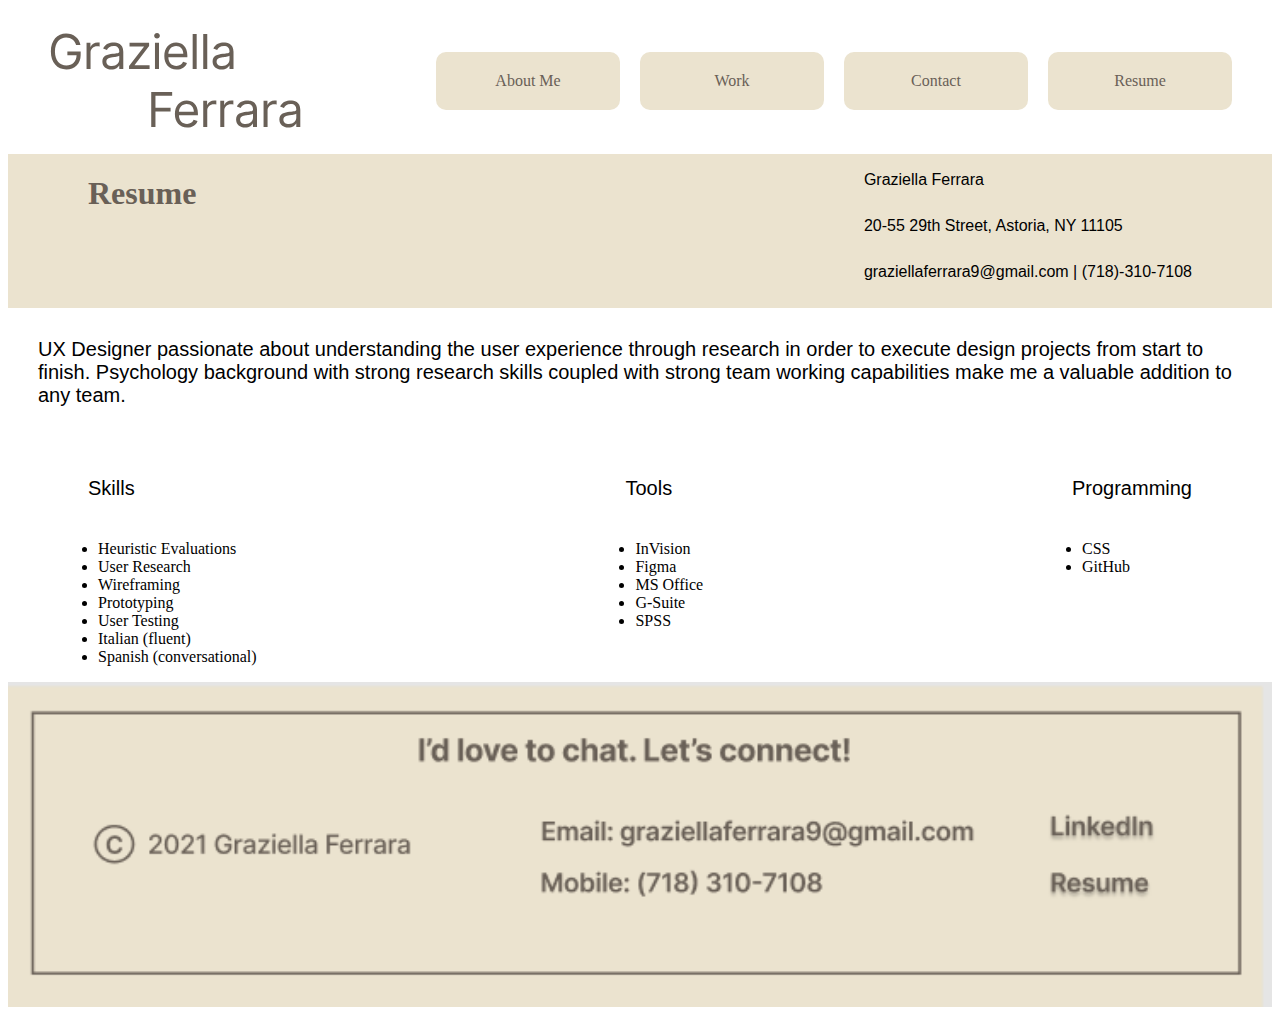
<file: skills.html>
<!DOCTYPE html>
<html>
    <head>
        <link rel="stylesheet" href="style.css">
        <nav class="navcontainer">
            <img src="Images/Logo.svg" alt="Name Logo">
            <div class="navbutton">
                <a href="index.html">About Me</a>
            </div>
            <div class="navbutton">
                <a href="work.html">Work</a>
            </div>
            <div class="navbutton">
                <a href="">Contact</a>
            </div>
            <div class="navbutton">
                <a href="skills.html">Resume</a>
            </div>
        </nav>
    </head>
    <body>
        <div class="resume">
            <h1>Resume</h1>
            <div>
                <p class="resumeText">Graziella Ferrara</p>
                <p class="resumeText">20-55 29th Street, Astoria, NY 11105</p>
                <p class="resumeText">graziellaferrara9@gmail.com  |  (718)-310-7108 </p>
            </div>
        </div>
    <p>
        UX Designer passionate about understanding the user experience through research in order to execute design projects from start to finish. Psychology background with strong research skills coupled with strong team working capabilities make me a valuable addition to any team. 
    </p>
        <div class="workStudy">
            <div>
                <p>Skills</p>
                <ul>
                    <li>Heuristic Evaluations</li> 
                    <li>User Research</li>
                    <li>Wireframing</li>
                    <li>Prototyping</li>
                    <li>User Testing</li>
                    <li>Italian (fluent)</li>
                    <li>Spanish (conversational)</li>
                </ul>
            </div>

            <div>
                <p>Tools</p>
                <ul>
                    <li>InVision</li>
                    <li>Figma</li>
                    <li>MS Office</li>
                    <li>G-Suite</li>
                    <li>SPSS</li>
                </ul>
            </div>

            <div>
                <p>Programming</p>
                <ul>
                    <li>CSS</li>
                    <li>GitHub</li>
                </ul>
            </div>
        </div>
    </body> 
    <footer>
    <img src="Images/Footer.png" alt="Footer" width="100%">
    </footer>
</html>
</file>
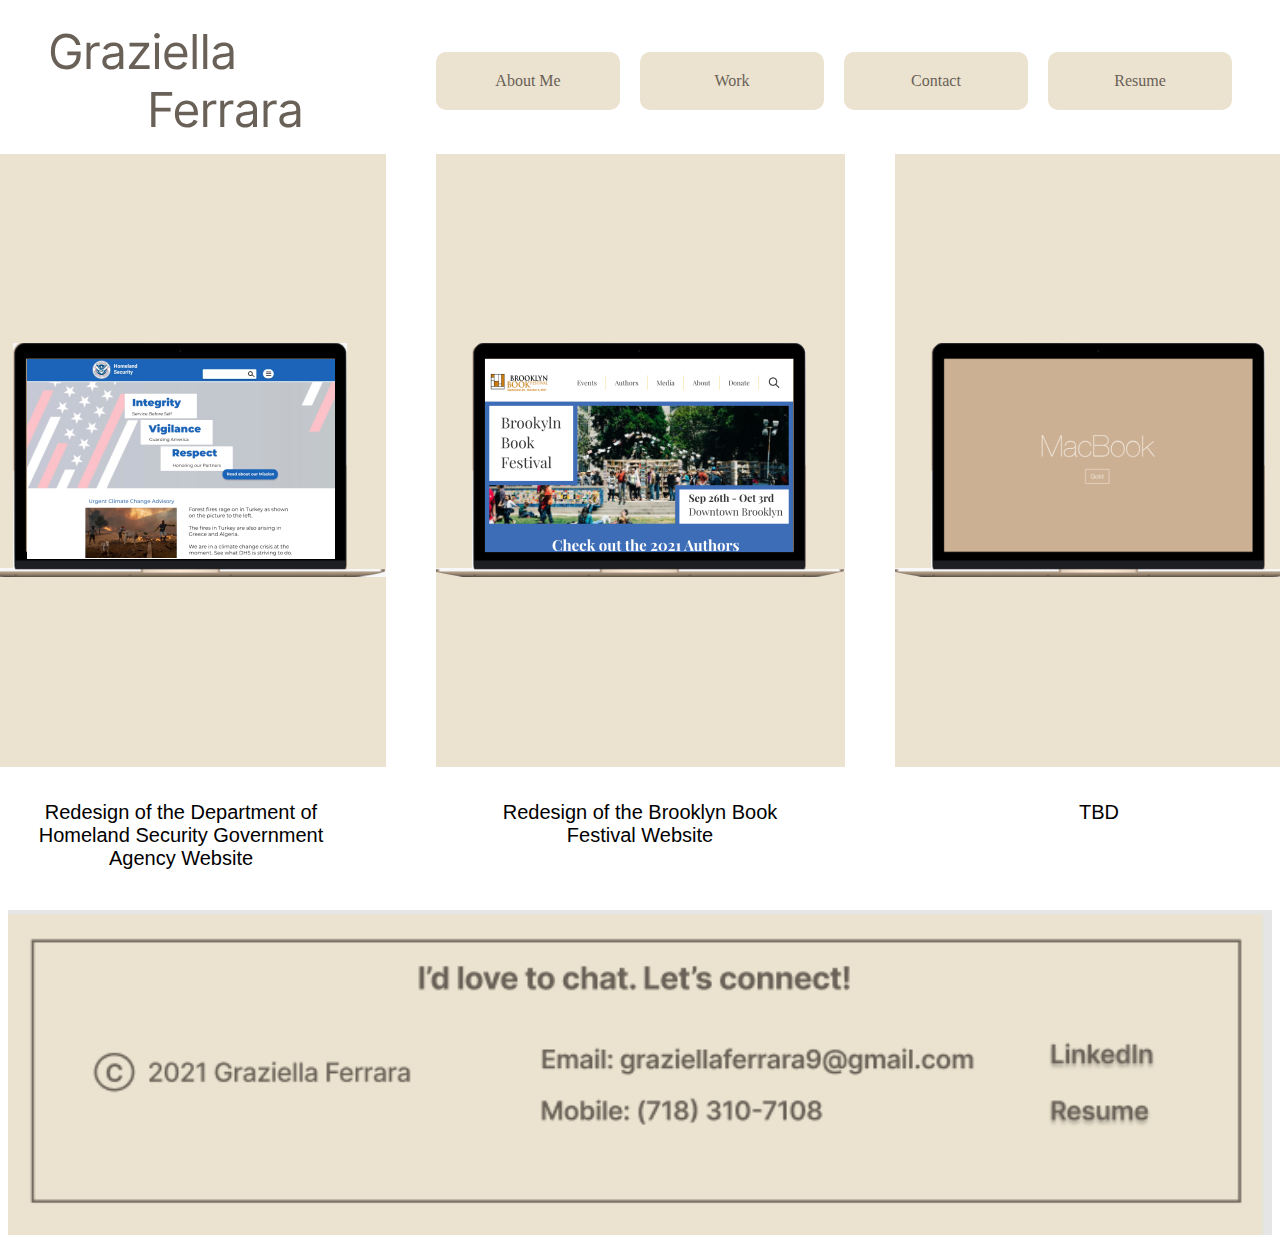
<file: work.html>
<!DOCTYPE html>
<html>
    <head>
        <link rel="stylesheet" href="style.css">
        <nav class="navcontainer">
            <img src="Images/Logo.svg" alt="Name Logo">
            <div class="navbutton">
                <a href="index.html">About Me</a>
            </div>
            <div class="navbutton">
                <a href="work.html">Work</a>
            </div>
            <div class="navbutton">
                <a href="">Contact</a>
            </div>
            <div class="navbutton">
                <a href="skills.html">Resume</a>
            </div>
        </nav>
    </head>
    <body>
        <div class="caseStudy">
            <div><a href="./casestudy1.html"></a>
            <img src="Images/CaseStudy1DHS.png" alt="CaseStudy1DHS">
                <p>Redesign of the Department of Homeland Security Government Agency Website</p>
            </div>

            <div>
            <img src="Images/CaseStudy2BookFestival.png" alt="Case Study 2 Book">
                <p>Redesign of the Brooklyn Book Festival Website</p>
            </div>

            <div>
            <img src="Images/Case Study 3 TBD.png" alt="Case Study 3 TBD">
                <p>TBD</p>
            </div>
        </div>
    </body> 
    <footer>
    <img src="Images/Footer.png" alt="Footer" width="100%">
    </footer>
</html>
</file>
<file: style.css>
.navcontainer{
    display:grid;
    grid-template-columns: 4fr 2fr 2fr 2fr 2fr;
    gap: 20px;
    padding-left: 40px;
    padding-right: 40px;
    padding-top: 15px;
    padding-bottom: 15px;
    align-items: center;
}
.navbutton{
    background-color: #EBE3CF;
    display: flex;
    align-items: center;
    justify-content: center;
    border-radius: 10px;
    height: 50%;
}

a{
    text-decoration: none;
    color: #696057;
}

h1{
    text-align: center;
    color: #696057;
    padding-left: 30px;
    padding-right: 30px;
}
h2{
    align-items: center;
    justify-content: center;
}

h3{
    padding-right: 30px;
    padding-left: 30px;
}
p{
    font-size: 20px;
    font-family: sans-serif;
    padding-left: 30px;
    padding-right: 30px;
    padding-top: 10px;
    padding-bottom: 20px;
}

small{
    font-size: 20px;
}

.caseStudy {
    display:grid;
    grid-template-columns: repeat(3,4fr);
    gap: 50px;
    justify-content: center;
    text-align: center;
}
@media only screen and (max-width: 600px) {
    .caseStudy { 
        grid-template-columns: repeat(1,4fr);
    }
}

.workStudy{
    display: flex;
    padding-left: 50px;
    padding-right: 50px;
    justify-content: space-between;
}

.resume{
    display: flex;
    padding-left: 50px;
    padding-right: 50px;
    justify-content: space-between;
    background-color: #EBE3CF;
}
.resumeText{
    line-height: .01px;
    font-size: 16px;
}

.dhsHeroImage{
    width: 100vw;
}

.jumbotron{
  padding: 0px;
}

.container{
    padding-top: 20px;
}

.behavioralImage{
    width: 100vh;
}
</file>
